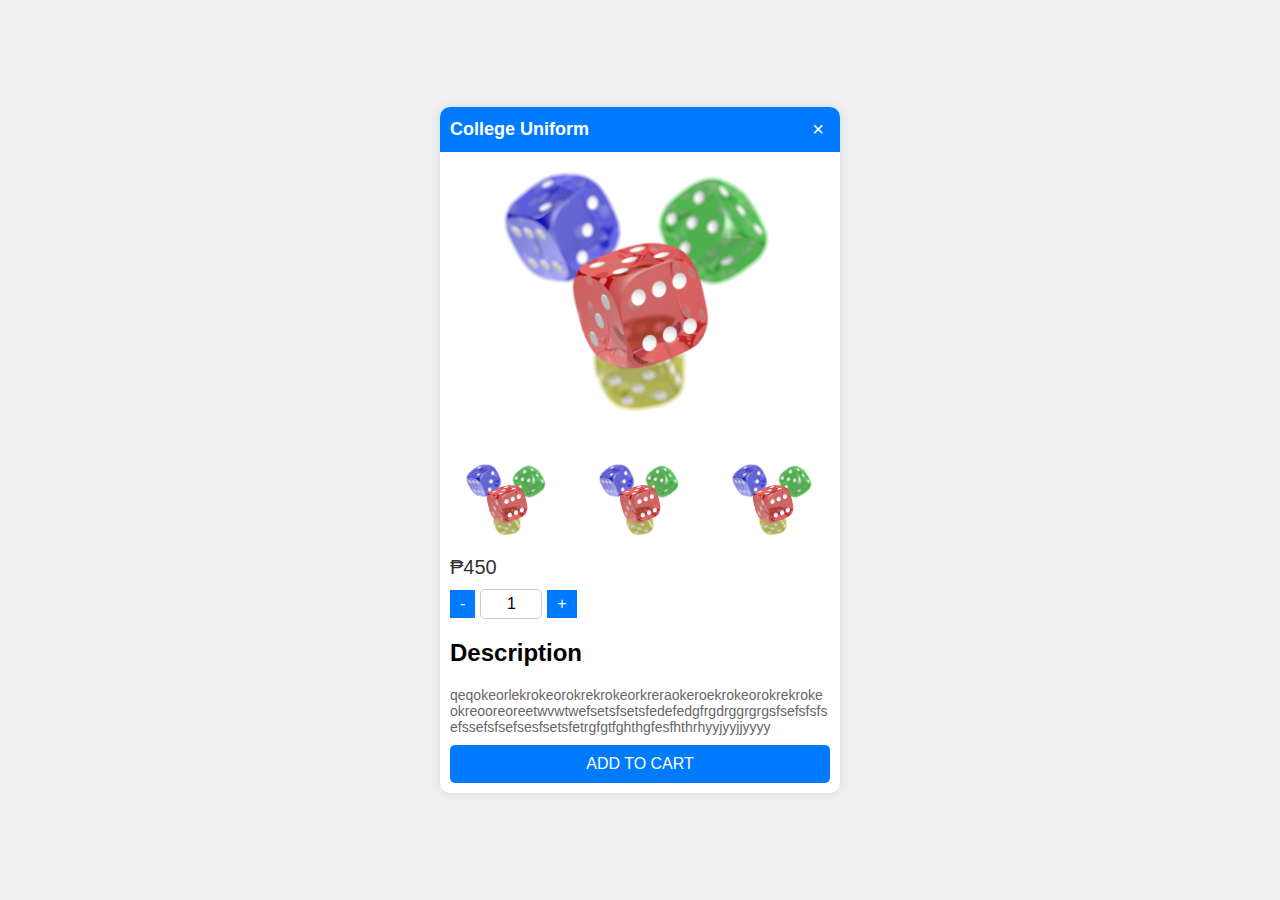
<file: index.html>
<!DOCTYPE html>
<html lang="en">
<head>
    <meta charset="UTF-8">
    <meta name="viewport" content="width=device-width, initial-scale=1.0">
    <title>Product Listing</title>
    <link rel="stylesheet" href="styles.css">
</head>
<body>
    <div class="product-popup">
        <div class="product-header">
            <h2>College Uniform</h2>
            <button class="close-btn">&times;</button>
        </div>
        <div class="product-body">
            <img src="./assets/placeholder.png" alt="Product Image" class="main-image">
            <div class="thumbnail-container">
                <img src="./assets/placeholder.png" alt="Thumbnail Image" class="thumbnail">
                <img src="./assets/placeholder.png" alt="Thumbnail Image" class="thumbnail">
                <img src="./assets/placeholder.png" alt="Thumbnail Image" class="thumbnail">
            </div>
            <p class="price">₱450</p>
            <div class="quantity-selector">
                <button class="quantity-btn" id="decrease">-</button>
                <input type="text" value="1" class="quantity-input">
                <button class="quantity-btn" id="increase">+</button>
            </div>
            <h2>Description</h2>
            <p class="description">qeqokeorlekrokeorokrekrokeorkreraokeroekrokeorokrekrokeokreooreoreetwvwtwefsetsfsetsfedefedgfrgdrggrgrgsfsefsfsfsefssefsfsefsesfsetsfetrgfgtfghthgfesfhthrhyyjyyjjyyyy</p>
            <button class="add-to-cart-btn">ADD TO CART</button>
        </div>
    </div>
</body>
</html>
</file>
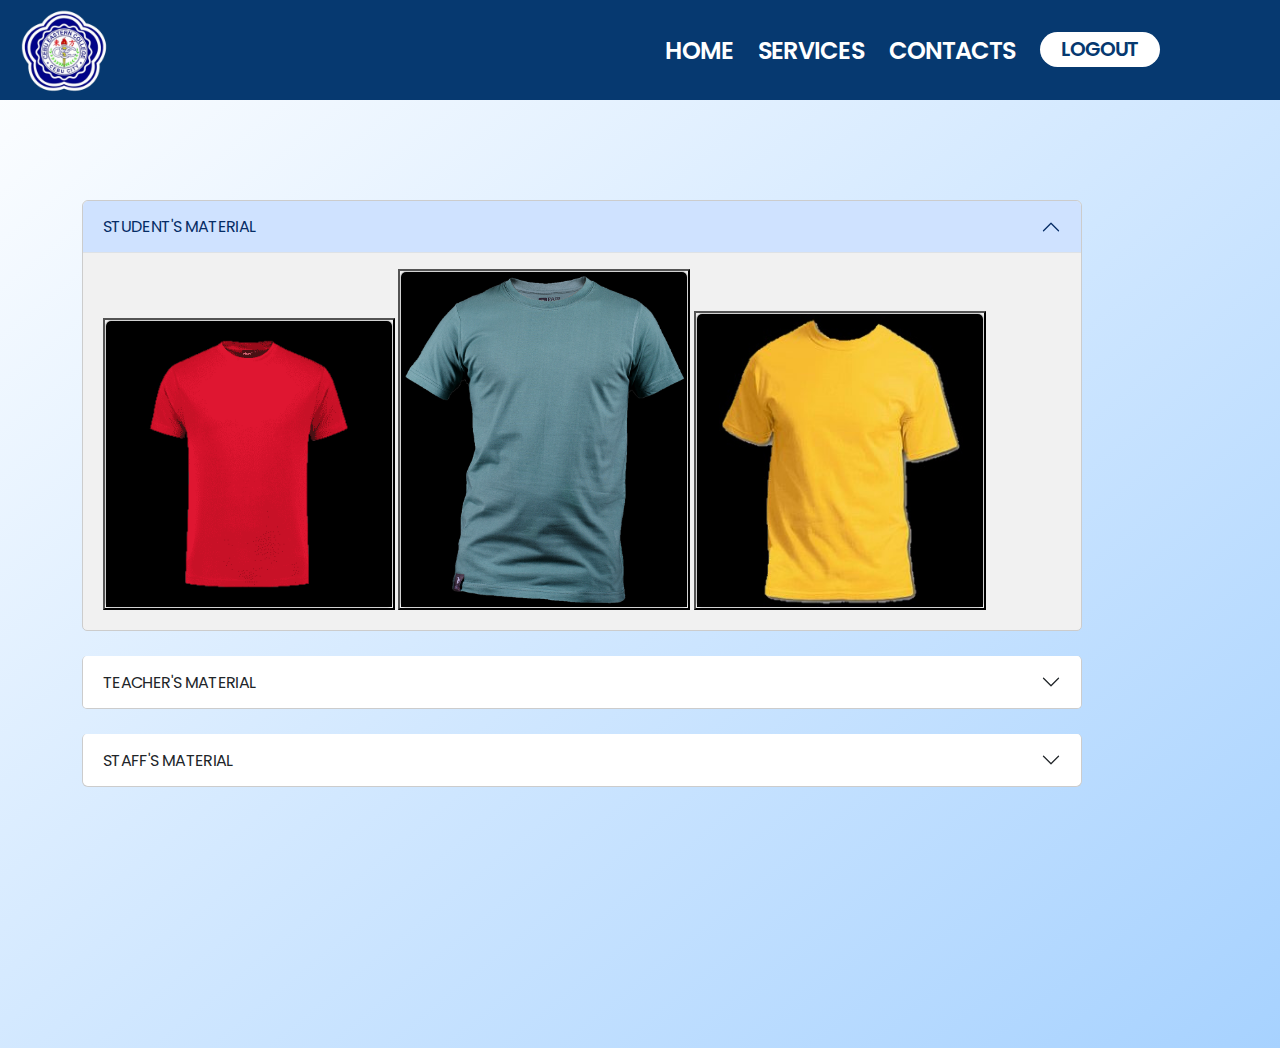
<file: Service.html>
<!DOCTYPE html>
<html>
<head>
    <title>CEBU EASTERN COLLEGE ONLINE MATERIAL</title>
    <link rel="stylesheet" href="Service.css">
    <link href="https://cdn.jsdelivr.net/npm/bootstrap@5.3.3/dist/css/bootstrap.min.css" rel="stylesheet" integrity="sha384-QWTKZyjpPEjISv5WaRU9OFeRpok6YctnYmDr5pNlyT2bRjXh0JMhjY6hW+ALEwIH" crossorigin="anonymous">
    <style>
        @import url('https://fonts.googleapis.com/css2?family=Poppins:ital,wght@0,100;0,200;0,300;0,400;0,500;0,600;0,700;0,800;0,900&family=Roboto:wght@100&display=swap');
    </style>
</head>
<body>
    <nav class="Logo">
        <a href="home.html"><img src="CECLOGOWHITE.png"></a>
        <div class="nav-links">
            <li><a href="HomePage.php">HOME</a></li>
            <li><a href="Service.php">SERVICES</a></li>
            <li><a href="Contacts.php">CONTACTS</a></li>
            <a href="CEC.php"><button class="circular-button">LOGOUT</button></a>
        </div>
    </nav>  
    <main>
      <!-- Kani nag gamit ug bootstrap cdn naa sa <head> kanang <link href="https://cdn"... (line 6) -->
      <!-- Ang javascript para sa modal kay CDN gihapon naa sa ubos (line 190)-->
      <section class="container">   
        <div class="accordion" id="accordionExample">
          <div class="accordion-item">
            <h2 class="accordion-header">
              <button class="accordion-button" type="button" data-bs-toggle="collapse" data-bs-target="#collapseOne" aria-expanded="true" aria-controls="collapseOne">
                STUDENT'S MATERIAL
              </button>
            </h2>
            <div id="collapseOne" class="accordion-collapse collapse show" data-bs-parent="#accordionExample">
              <div class="accordion-body">
                <button type="button" data-bs-toggle="modal" data-bs-target="#exampleModal1">
                  <div class="card" style="width: 18rem;">
                    <img src="./assets/assets.png" class="card-img-top" alt="...">
                  </div>
                </button>
                <button type="button" data-bs-toggle="modal" data-bs-target="#exampleModal2">
                  <div class="card" style="width: 18rem;">
                    <img src="./assets/assets1.png" class="card-img-top" alt="...">
                  </div>
                </button>
                <button type="button" data-bs-toggle="modal" data-bs-target="#exampleModal3">
                  <div class="card" style="width: 18rem;">
                    <img src="./assets/assets.jpg" class="card-img-top" alt="...">
                  </div>
                </button>
              </div>
            </div>
          </div>
          <div class="accordion-item">
            <h2 class="accordion-header">
              <button class="accordion-button collapsed" type="button" data-bs-toggle="collapse" data-bs-target="#collapseTwo" aria-expanded="false" aria-controls="collapseTwo">
                TEACHER'S MATERIAL
              </button>
            </h2>
            <div id="collapseTwo" class="accordion-collapse collapse" data-bs-parent="#accordionExample">
              <div class="accordion-body"> 
                <button type="button" class="btn btn-primary" data-bs-toggle="modal" data-bs-target="#staticBackdrop">
                  <div class="card" style="width: 18rem;">
                    <img src="./assets/assets2.png" class="card-img-top" alt="...">
                  </div>
                </button>
                <button type="button" class="btn btn-primary" data-bs-toggle="modal" data-bs-target="#staticBackdrop">
                  <div class="card" style="width: 18rem;">
                    <img src="./assets/assets1.jpg" class="card-img-top" alt="...">
                  </div>
                </button>
                <button type="button" class="btn btn-primary" data-bs-toggle="modal" data-bs-target="#staticBackdrop">
                  <div class="card" style="width: 18rem;">
                    <img src="./assets/assets.png" class="card-img-top" alt="...">
                  </div>
                </button>
              </div>
            </div>
          </div>
          <div class="accordion-item">
            <h2 class="accordion-header">
              <button class="accordion-button collapsed" type="button" data-bs-toggle="collapse" data-bs-target="#collapseThree" aria-expanded="false" aria-controls="collapseThree">
                STAFF'S MATERIAL
              </button>
            </h2>
            <div id="collapseThree" class="accordion-collapse collapse" data-bs-parent="#accordionExample">
              <div class="accordion-body"> 
                <button type="button" class="btn btn-primary" data-bs-toggle="modal" data-bs-target="#staticBackdrop">
                  <div class="card" style="width: 18rem;">
                    <img src="./assets/assets1.jpg" class="card-img-top" alt="...">
                  </div>
                </button>
                <button type="button" class="btn btn-primary" data-bs-toggle="modal" data-bs-target="#staticBackdrop">
                  <div class="card" style="width: 18rem;">
                    <img src="./assets/assets.png" class="card-img-top" alt="...">
                  </div>
                </button>
                <button type="button" class="btn btn-primary" data-bs-toggle="modal" data-bs-target="#staticBackdrop">
                  <div class="card" style="width: 18rem;">
                    <img src="./assets/assets2.png" class="card-img-top" alt="...">
                  </div>
                </button>
              </div>
            </div>
          </div>
        </div>
      </section> 
    </main> 
    <section class="container row mt-5">   
      <!-- Mao ni mga modal. take note sa id=exampleModal1 mao na ang target sa button click (line 34, 39, 44)-->
      <div class="modal fade" id="exampleModal1" tabindex="-1" aria-labelledby="exampleModalLabel" aria-hidden="true">
        <div class="modal-dialog">
          <div class="modal-content">
            <div class="modal-header">
              <h1 class="modal-title fs-5" id="exampleModalLabel">COLLEGE UNIFORM F</h1>
              <button type="button" class="btn-close" data-bs-dismiss="modal" aria-label="Close"></button>
            </div>
            <div class="modal-body row">
              <div class="col-6">
                <div id="carouselExample" class="carousel slide row">
                  <div class="carousel-inner">
                    <div class="carousel-item active">
                      <img src="./assets/assets.jpg" class="d-block w-100" alt="...">
                    </div>
                    <div class="carousel-item">
                      <img src="./assets/assets.png" class="d-block w-100" alt="...">
                    </div>
                    <div class="carousel-item">
                      <img src="./assets/assets1.jpg" class="d-block w-100" alt="...">
                    </div>
                  </div>
                  <button class="carousel-control-prev danger" type="button" data-bs-target="#carouselExample" data-bs-slide="prev">
                    <span class="carousel-control-prev-icon" aria-hidden="true"></span>
                    <span class="visually-hidden">Previous</span>
                  </button>
                  <button class="carousel-control-next danger" type="button" data-bs-target="#carouselExample" data-bs-slide="next">
                    <span class="carousel-control-next-icon" aria-hidden="true"></span>
                    <span class="visually-hidden">Next</span>
                  </button>
                </div>
                <!-- Ikaw na pud bahala sa JS ani pwede ra pud nimo kopyahon ang JS sa (line 130, 134) -->
                <div class="row container">
                  <img src="./assets/assets.jpg" class="rounded mx-auto d-block col-4" alt="...">
                  <img src="./assets/assets.png" class="rounded mx-auto d-block col-4" alt="...">
                  <img src="./assets/assets1.jpg" class="rounded mx-auto d-block col-4" alt="...">
                </div>
              </div>
              <div class="col-3">
                <div class="row">
                  <h2><strong>₱ 450.00</strong></h2>
                </div>
                <!-- Ikaw na bahala sa JS ani niya -->
                <div class="row">
                  <div class="btn-group" role="group" aria-label="Basic mixed styles example">
                    <button type="button" class="btn btn-danger">-</button>
                    <input type="text" class="w-100 text-center" placeholder="1" />
                    <button type="button" class="btn btn-success">+</button>
                  </div>
                </div>
                <div class="row">
                  <h5>Description</h5>
                  <p>kjashkd kasj kasdh asodiu oasi oaisud oapdua spoad asldkj asldkj asld alsdj  asldsal</p>
                </div>
                <div class="row">
                  <button type="button" class="btn btn-primary">Add to Cart</button>
                </div>
              </div>
            </div>
          </div>
        </div>
      </div>
      <div class="modal fade" id="exampleModal2" tabindex="-1" aria-labelledby="exampleModalLabel" aria-hidden="true">
        <div class="modal-dialog">
          <div class="modal-content">
            <div class="modal-header">
              <h1 class="modal-title fs-5" id="exampleModalLabel">COLLEGE UNIFORM M</h1>
              <button type="button" class="btn-close" data-bs-dismiss="modal" aria-label="Close"></button>
            </div>
            <div class="modal-body row">
              <div class="col-3">
                This is first col
              </div>
              <div class="col-3">
                This is second col
              </div>
            </div>
          </div>
        </div>
      </div>
    </section>
    <script>

      function toggleModal(event) {
        var target = event.target;
        if (target.classList.contains('product-image')) {
          var modalId = target.getAttribute('data-modal');
          var modal = document.getElementById(modalId);
          modal.style.display = 'block';
        }
      }

      function hideModal(event) {
          var target = event.target;
          if (target.classList.contains('close-btn')) {
              var modal = target.closest('.product-popup');
              modal.style.display = 'none';
          }
      }

      function zoomImage(event) {
        var target = event.target;        
        if (target.classList.contains('zoomed-image')) {
          var image = target;          
          image.classList.toggle('zoomed');  
          if (image.classList.contains('zoomed')) {
            var container = image.parentElement;
            var offsetX = (window.innerWidth - image.naturalWidth) / 3;
            var offsetY = (window.innerHeight - image.naturalHeight) / 2;
            image.style.left = offsetX + "px";
            image.style.top = offsetY + "px";
          } else {            
            image.style.left = "";
            image.style.top = "";
          }
        }
      }
      
      document.querySelectorAll(".accordion-item").forEach((item) => {
        item.querySelector(".accordion-item-header").addEventListener("click", () => {
          item.classList.toggle("open");
        });
      });
    </script>
    
    <script src="https://cdn.jsdelivr.net/npm/bootstrap@5.3.3/dist/js/bootstrap.bundle.min.js" integrity="sha384-YvpcrYf0tY3lHB60NNkmXc5s9fDVZLESaAA55NDzOxhy9GkcIdslK1eN7N6jIeHz" crossorigin="anonymous"></script>
</body>
</html>
</file>
<file: styles.css>
body {
  font-family: Arial, sans-serif;
  display: flex;
  justify-content: center;
  align-items: center;
  height: 100vh;
  background-color: #f0f0f0;
  margin: 0;
}

.product-popup {
  background-color: white;
  border-radius: 10px;
  box-shadow: 0 0 10px rgba(0, 0, 0, 0.1);
  overflow: hidden;
  width: 400px;
}

.product-header {
  display: flex;
  justify-content: space-between;
  align-items: center;
  padding: 10px;
  background-color: #007bff;
  color: white;
}

.product-header h2 {
  margin: 0;
  font-size: 18px;
}

.close-btn {
  background: none;
  border: none;
  color: white;
  font-size: 20px;
  cursor: pointer;
}

.product-body {
  padding: 10px;
}

.main-image {
  width: 100%;
  border-radius: 5px;
}

.thumbnail-container {
  display: flex;
  justify-content: space-between;
  margin: 10px 0;
}

.thumbnail {
  width: 30%;
  border-radius: 5px;
  cursor: pointer;
}

.price {
  font-size: 20px;
  color: #333;
  margin: 10px 0;
}

.quantity-selector {
  display: flex;
  align-items: center;
  margin: 10px 0;
}

.quantity-btn {
  background-color: #007bff;
  color: white;
  border: none;
  padding: 5px 10px;
  cursor: pointer;
  font-size: 16px;
}

.quantity-input {
  width: 50px;
  text-align: center;
  margin: 0 5px;
  padding: 5px;
  font-size: 16px;
  border: 1px solid #ccc;
  border-radius: 5px;
}

.description {
  font-size: 14px;
  color: #666;
  margin: 10px 0;
  overflow-wrap: break-word;
}

.add-to-cart-btn {
  width: 100%;
  padding: 10px;
  background-color: #007bff;
  color: white;
  border: none;
  font-size: 16px;
  cursor: pointer;
  border-radius: 5px;
  transition: background-color 0.3s;
}

.add-to-cart-btn:hover {
  background-color: #0056b3;
}
</file>
<file: Service.css>
@import url('https://fonts.googleapis.com/css2?family=Poppins:ital,wght@0,100;0,200;0,300;0,400;0,500;0,600;0,700;0,800;0,900&family=Roboto:wght@100&display=swap');

body {
    background: linear-gradient(to bottom right, #FFFFFF, #A7D2FF);
    margin: 0;
    padding: 0;
}

nav {
    background-color: #063970;
}

.nav-links {
    position: absolute;
    right: 100px;
    top: 21px;
    font-size: 24px;
}

.nav-links li {
    text-align: top;
    padding-top: 12px;
    display: inline-block;
    font-family: "Poppins", sans-serif;
    font-weight: 480;
    font-style: normal;
}

.nav-links a {
    color: white;
    text-decoration: none;
    padding-right: 20px;
    font-weight: 520;
}

.Logo a img {
    width: 100px;
    padding-bottom: 20px;
}

.Logo {
    height: 100px;
    color: white;
    text-align: left;
    background-position: top;
    padding-top: 1px;
    padding-left: 13px;
}

.circular-button{
  width: 120px;
  height: 35px;
  border-radius: 20px; 
  background-color: #FFFFFF;
  border: none;
  font-size: 20px; 
  cursor: pointer; 
  outline: none; 
  font-family: "Poppins", sans-serif;
  font-weight: 520;
  font-style: normal;
  bottom: 3px;  
  position: relative;
  color: #063970;
}

:root {
    --border-color: #cccccc;
    --background-color: #f1f1f1;
    --transition: all 0.2s ease;
}

* {
    margin: 0;
    padding: 0;
    box-sizing: border-box;
    font-family: "Poppins", sans-serif;
    letter-spacing: -0.04em;
}

main {
    height: 100vh;
    display: flex;
    align-items: center;
    justify-content: center;
    padding: 20px;
}

.accordion {
    display: flex;
    flex-direction: column;
    gap: 25px;
    max-width: 1000px;
    width: 100%;
    position: absolute;
    top: 200px;
}
.accordion-item-header{
  height: 130px;
  color: #FFFFFF;
  background-color: #063970;
  font-size: 50px;
}

.accordion .accordion-item {
    background-color: var(--background-color);
    border: 1px solid var(--border-color);
    border-radius: 5px;
    overflow: hidden;
}

.accordion .accordion-item .accordion-item-description-wrapper {
    max-height: 0;
    height: 250px;
    background-color: #063970;
    overflow: hidden;
    transition: max-height 0.2s ease-out;
}

.accordion .accordion-item.open .accordion-item-description-wrapper2 {
    max-height: 1000px; /* A high value to accommodate the content */
}

.accordion .accordion-item .accordion-item-description-wrapper2 {
    max-height: 0;
    height: 250px;
    background-color: #063970;
    overflow: hidden;
    transition: max-height 0.2s ease-out;
}

.accordion .accordion-item.open .accordion-item-description-wrapper {
    max-height: 1000px; /* A high value to accommodate the content */
}
 
.accordion-item-description img {
    height: 200px;
    margin-top: 10px;
}

.accordion-item-description2 img {
    height: 200px;
    margin-top: 10px;
}

.accordion .accordion-item .accordion-item-description-wrapper hr {
    border: none;
    border-top: 1px solid var(--border-color);
    visibility: hidden;
}

.accordion .accordion-item.open .accordion-item-description-wrapper hr {
    visibility: visible;
}

.accordion .accordion-item .accordion-item-header {
    display: flex;
    align-items: center;
    justify-content: space-between;
    padding: 10px;
    cursor: pointer;
}

.accordion .accordion-item .accordion-item-header .accordion-item-header-staff{
  margin-left: 280px;
  font-weight: 500;
  font-size: 50px;
}

.accordion .accordion-item .accordion-item-header .accordion-item-header-title {
    font-weight: 500;
    margin-left: 255px;
    
}

.accordion .accordion-item .accordion-item-header .accordion-item-header-icon {
    transition: var(--transition);
}

.accordion .accordion-item.open .accordion-item-header .accordion-item-header-icon {
    transform: rotate(-180deg);
}

.accordion .accordion-item .accordion-item-description-wrapper .accordion-item-description {
    min-height: 0;
    padding: 10px;
    line-height: 1.5;
    visibility: hidden;
}

.accordion .accordion-item.open .accordion-item-description-wrapper .accordion-item-description {
    visibility: visible;
}

.zoomed-image {
    display: block;
    height: auto;
    transition: transform 0.5s ease;
    cursor: pointer;
    position: absolute;
    left: 10px;
    top: 120px;
}

.zoomed-image2 {
    display: block;
    height: auto;
    transition: transform 0.5s ease;
    cursor: pointer;
    position: absolute;
    left: 80px;
    top: 120px;
}

.zoomed {
    transform: scale(2); /* Zoom in 2x */
    transform-origin: center center; /* Zoom from the center */
    z-index: 9999;
    background: #f1f1f1;
    background-size: 150px;
}
</file>
